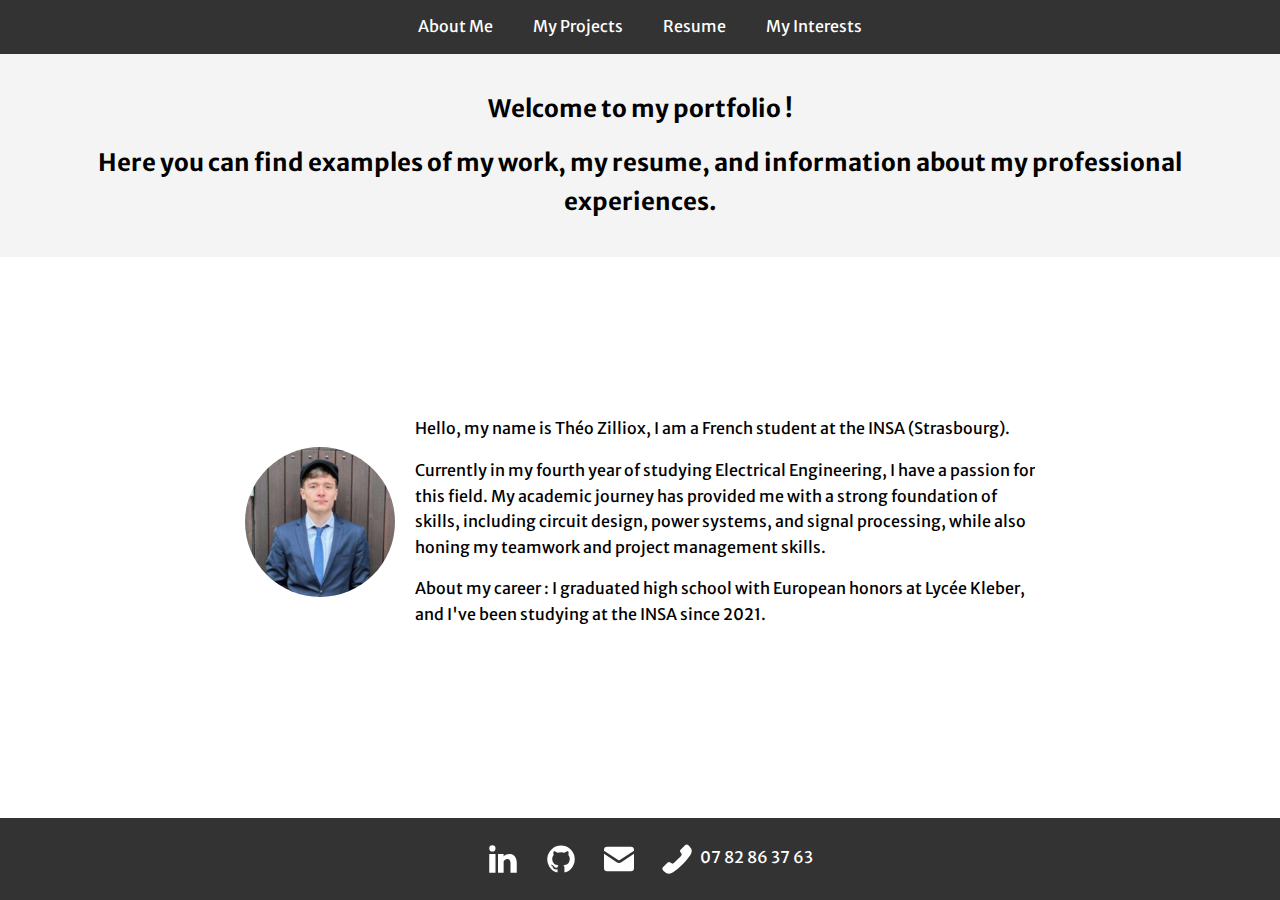
<file: index.html>
<!DOCTYPE html>
<html lang="en">
<head>
    <meta charset="UTF-8">
    <meta name="viewport" content="width=device-width, initial-scale=1.0">
    <title>About Me - Théo Zilliox</title>
    <link rel="stylesheet" href="assets/styles.css">
    <link rel="preconnect" href="https://fonts.googleapis.com">
    <link rel="preconnect" href="https://fonts.gstatic.com" crossorigin>
    <link href="https://fonts.googleapis.com/css2?family=Merriweather+Sans:ital,wght@0,300..800;1,300..800&display=swap" rel="stylesheet">
    <meta name="robots" content="noindex">
</head>
<body>
    <nav>
        <ul>
            <li><a href="index.html">About Me</a></li>
            <li><a href="projects.html">My Projects</a></li>
            <li><a href="resume.html">Resume</a></li>
            <li><a href="interests.html">My Interests</a></li>
        </ul>
    </nav>
    <header>
        <h1>Welcome to my portfolio !</h1>
        <h1>Here you can find examples of my work, my resume, and information about my professional experiences.</h1>
    </header>
    <main>
        <section id="about">
            <img src="assets/images/my_photo.jpg" alt="Théo Zilliox" class="profile-pic">
            <div class="bio">
                <p>Hello, my name is Théo Zilliox, I am a French student at the INSA (Strasbourg).</p>
                <p>Currently in my fourth year of studying Electrical Engineering, I have a passion for this field. My academic journey has provided me with a strong foundation of skills, including circuit design, power systems, and signal processing, while also honing my teamwork and project management skills.</p>
                <p>About my career : I graduated high school with European honors at Lycée Kleber, and I've been studying at the INSA since 2021.</p>
            </div>
        </section>
    </main>
    <footer>
        <ul>
            <li><a href="https://www.linkedin.com/in/th%C3%A9o-zilliox-15b088229/" target="_blank"><img src="assets/icons/linkedin.svg" alt="LinkedIn"></a></li>
            <li><a href="https://github.com/TheoZilliox" target="_blank"><img src="assets/icons/github.svg" alt="GitHub"></a></li>
            <li><a href="mailto:theo.zilliox@insa-strasbourg.fr"><img src="assets/icons/mail.svg" alt="Email"></a></li>
            <li><a href="tel:0782863763"><img src="assets/icons/phone.svg" alt="Phone"> 07 82 86 37 63</a></li>
        </ul>
    </footer>   
    <script>
        document.addEventListener('DOMContentLoaded', function() {
            const transitionOverlay = document.createElement('div');
            transitionOverlay.classList.add('transition-overlay');
            document.body.appendChild(transitionOverlay);
    
            document.querySelectorAll('nav a').forEach(function(link) {
                link.addEventListener('click', function(event) {
                    event.preventDefault();
                    const targetUrl = this.getAttribute('href');
                    transitionOverlay.classList.add('active');
                    setTimeout(function() {
                        window.location.href = targetUrl;
                    }, 500);
                });
            });
            
            window.addEventListener('pageshow', function() {
                transitionOverlay.classList.remove('active');
            });
        });
    </script>
</body>
</html>
</file>
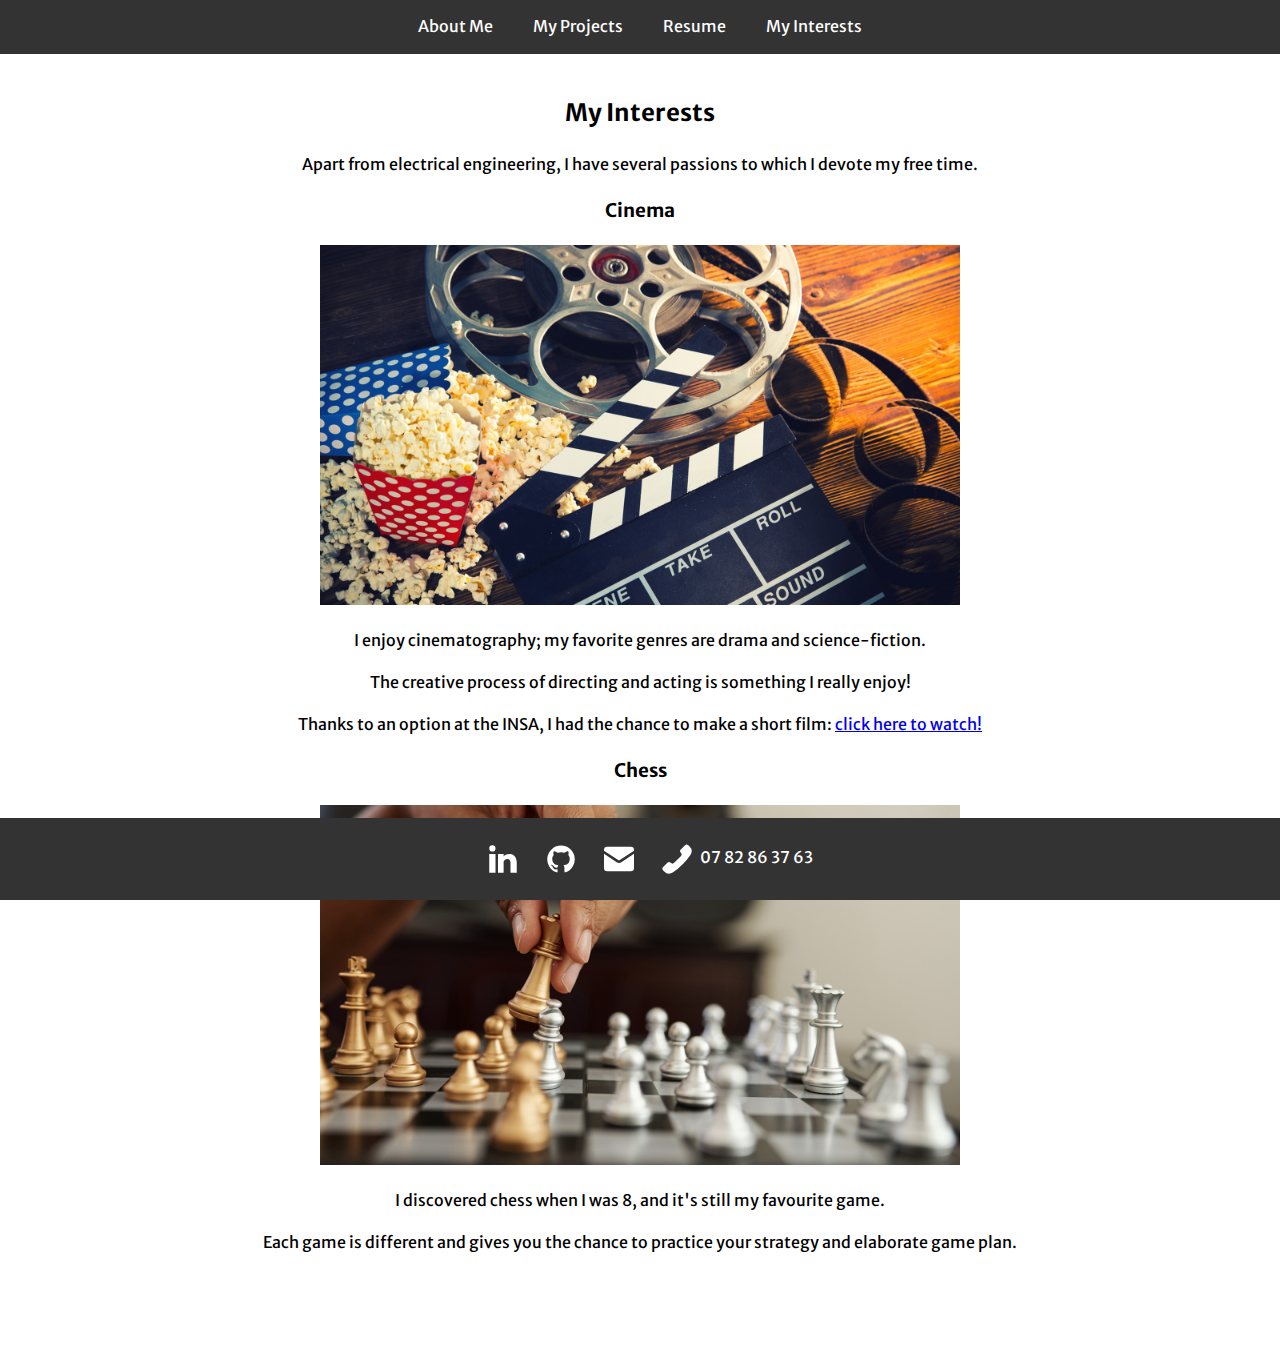
<file: interests.html>
<!DOCTYPE html>
<html lang="en">
<head>
    <meta charset="UTF-8">
    <meta name="viewport" content="width=device-width, initial-scale=1.0">
    <title>My Interests - Théo Zilliox</title>
    <link rel="stylesheet" href="assets/styles.css">
    <link rel="preconnect" href="https://fonts.googleapis.com">
    <link rel="preconnect" href="https://fonts.gstatic.com" crossorigin>
    <link href="https://fonts.googleapis.com/css2?family=Merriweather+Sans:ital,wght@0,300..800;1,300..800&display=swap" rel="stylesheet">
    <meta name="robots" content="noindex">
</head>
<body>
    <nav>
        <ul>
            <li><a href="index.html">About Me</a></li>
            <li><a href="projects.html">My Projects</a></li>
            <li><a href="resume.html">Resume</a></li>
            <li><a href="interests.html">My Interests</a></li>
        </ul>
    </nav>
    <main>
        <section class="centered-text">
            <h2>My Interests</h2>
            <p>Apart from electrical engineering, I have several passions to which I devote my free time.</p>
            <div>
                <h3>Cinema</h3>
                <img src="assets/images/cinema.png" alt="Cinema" id="img1">
                <p>I enjoy cinematography; my favorite genres are drama and science-fiction.</p>
                <p>The creative process of directing and acting is something I really enjoy! </p>
                <p>Thanks to an option at the INSA, I had the chance to make a short film: <a href="https://www.youtube.com/watch?v=-FKF-iNFT9I" target="_blank">click here to watch!</a></p>
            </div>
            <div>
                <h3>Chess</h3>
                <img src="assets/images/chess.png" alt="Chess" id="img1">
                <p>I discovered chess when I was 8, and it's still my favourite game.</p>
                <p>Each game is different and gives you the chance to practice your strategy and elaborate game plan.</p>
            </div>
        </section>
    </main>
    <footer>
        <ul>
            <li><a href="https://www.linkedin.com/in/th%C3%A9o-zilliox-15b088229/" target="_blank"><img src="assets/icons/linkedin.svg" alt="LinkedIn"></a></li>
            <li><a href="https://github.com/TheoZilliox" target="_blank"><img src="assets/icons/github.svg" alt="GitHub"></a></li>
            <li><a href="mailto:theo.zilliox@insa-strasbourg.fr"><img src="assets/icons/mail.svg" alt="Email"></a></li>
            <li><a href="tel:0782863763"><img src="assets/icons/phone.svg" alt="Phone"> 07 82 86 37 63</a></li>
        </ul>
    </footer>
    <script>
        document.addEventListener('DOMContentLoaded', function() {
            const transitionOverlay = document.createElement('div');
            transitionOverlay.classList.add('transition-overlay');
            document.body.appendChild(transitionOverlay);
    
            document.querySelectorAll('nav a').forEach(function(link) {
                link.addEventListener('click', function(event) {
                    event.preventDefault();
                    const targetUrl = this.getAttribute('href');
                    transitionOverlay.classList.add('active');
                    setTimeout(function() {
                        window.location.href = targetUrl;
                    }, 500);
                });
            });
            window.addEventListener('pageshow', function() {
                transitionOverlay.classList.remove('active');
            });
        });
    </script> 
</body>
</html>
</file>
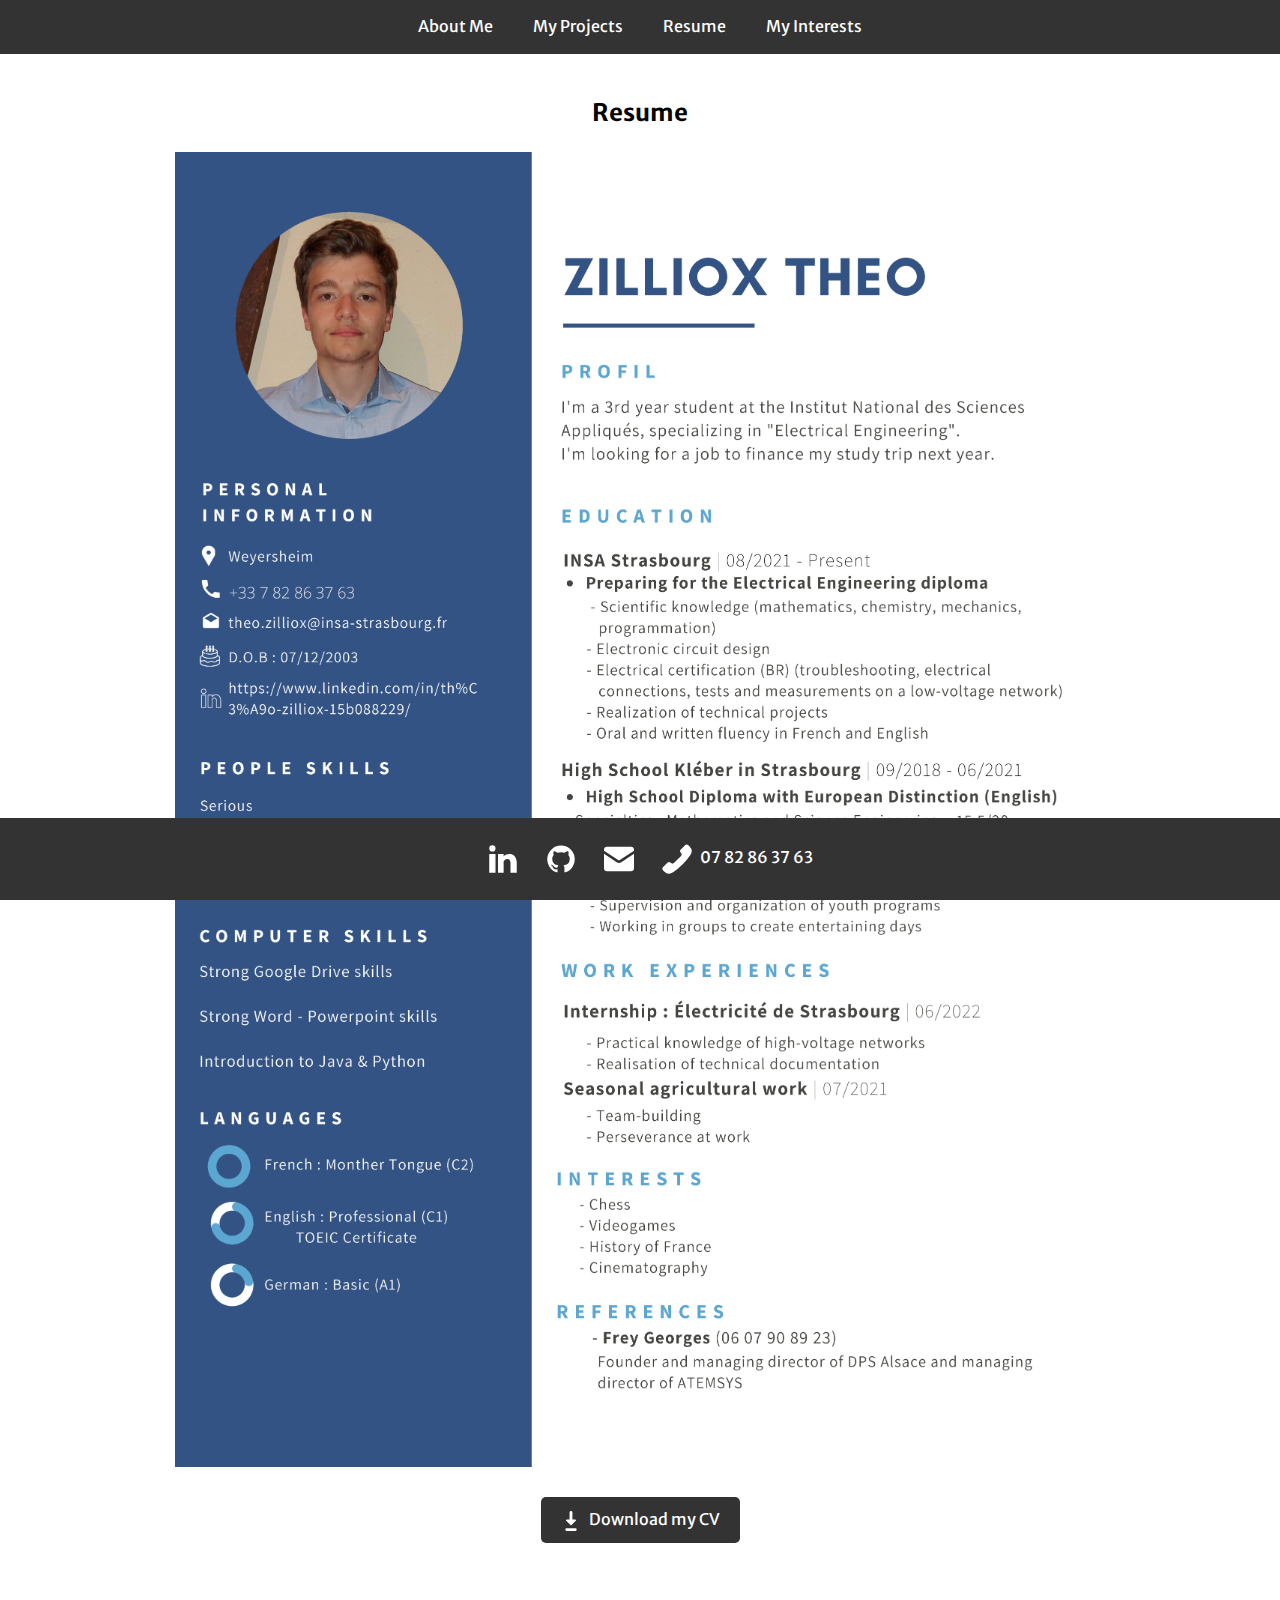
<file: resume.html>
<!DOCTYPE html>
<html lang="en">
<head>
    <meta charset="UTF-8">
    <meta name="viewport" content="width=device-width, initial-scale=1.0">
    <title>Resume - Théo Zilliox</title>
    <link rel="stylesheet" href="assets/styles.css">
    <link rel="preconnect" href="https://fonts.googleapis.com">
    <link rel="preconnect" href="https://fonts.gstatic.com" crossorigin>
    <link href="https://fonts.googleapis.com/css2?family=Merriweather+Sans:ital,wght@0,300..800;1,300..800&display=swap" rel="stylesheet">
    <meta name="robots" content="noindex">
</head>
<body>
    <nav>
        <ul>
            <li><a href="index.html">About Me</a></li>
            <li><a href="projects.html">My Projects</a></li>
            <li><a href="resume.html">Resume</a></li>
            <li><a href="interests.html">My Interests</a></li>
        </ul>
    </nav>
    <main>
        <section id="resume" class="centered-text">
            <h2>Resume</h2>
            <img src="assets/cv/CV_Theo_Anglais.png" alt="CV of Théo Zilliox" class="cv-image">
            <a href="assets/cv/CV_Theo_Anglais.pdf" download>
                <img src="assets/icons/download.svg" alt="Download Icon" class="download-icon">
                Download my CV
            </a>
        </section>
    </main>
    <footer>
        <ul>
            <li><a href="https://www.linkedin.com/in/th%C3%A9o-zilliox-15b088229/" target="_blank"><img src="assets/icons/linkedin.svg" alt="LinkedIn"></a></li>
            <li><a href="https://github.com/TheoZilliox" target="_blank"><img src="assets/icons/github.svg" alt="GitHub"></a></li>
            <li><a href="mailto:theo.zilliox@insa-strasbourg.fr"><img src="assets/icons/mail.svg" alt="Email"></a></li>
            <li><a href="tel:0782863763"><img src="assets/icons/phone.svg" alt="Phone"> 07 82 86 37 63</a></li>
        </ul>
    </footer>
    <script>
        document.addEventListener('DOMContentLoaded', function() {
            const transitionOverlay = document.createElement('div');
            transitionOverlay.classList.add('transition-overlay');
            document.body.appendChild(transitionOverlay);
    
            document.querySelectorAll('nav a').forEach(function(link) {
                link.addEventListener('click', function(event) {
                    event.preventDefault();
                    const targetUrl = this.getAttribute('href');
                    transitionOverlay.classList.add('active');
                    setTimeout(function() {
                        window.location.href = targetUrl;
                    }, 500);
                });
            });
            window.addEventListener('pageshow', function() {
                transitionOverlay.classList.remove('active');
            });
        });
    </script>
</body>
</html>
</file>
<file: assets/styles.css>
body {
    font-family: 'Merriweather Sans', Arial, sans-serif;
    line-height: 1.6;
    margin: 0;
    padding: 0;
}

/* Style header */
header {
    background-color: #f4f4f4;
    padding: 20px;
    text-align: center;
    font-family: 'Merriweather Sans', sans-serif;
    font-size: 75%;
}

/* Style navbar */
nav ul {
    background-color: #333;
    color: #fff;
    display: flex;
    justify-content: center;
    list-style: none;
    margin: 0;
    padding: 0;
}

nav ul li {
    margin: 0;
}

nav ul li a {
    color: #fff;
    display: block;
    padding: 14px 20px;
    text-decoration: none;
    font-family: 'Merriweather Sans', sans-serif;
}

nav ul li a:hover {
    background-color: #575757;
}

@media (max-width: 768px) {
    nav ul li a {
        font-size: 13px;
    }
}


/* --- STYLES PAGES --- */
/* Général */
main {
    padding: 20px;
    font-family: 'Merriweather Sans', sans-serif;
    padding-bottom: 100px;
}

.centered-text {
    text-align: center;
}

/* About */
#about {
    display: flex;
    align-items: center;
    justify-content: center;
    text-align: left;
    margin: 20px 0;
    height: 50vh;
    flex-direction: row;
}

.bio {
    overflow: hidden;
    width: 50%;
}

.profile-pic {
    border-radius: 50%;
    margin-right: 20px;
    width: 150px;
}

/* Projects */

#git {
    transform: scale(1.3);
    margin-bottom: 20px;
}

#img1 {
    width: 50vw;
}

@media (max-width: 768px) {
    #img1 {
        width: 80vw;
    }
}

.trio, .duo {
    display: flex;
    justify-content: space-around;
    align-items: center;
    gap: 10px;
}

.trio img {
    width: 30%;
    height: auto;
}

.duo img {
    width: 45%;
    height: auto;
}

/* Resume */
#resume a {
    display: inline-block;
    margin-top: 10px;
    padding: 10px 20px;
    text-decoration: none;
    background-color: #333;
    color: #fff;
    border-radius: 5px;
    font-family: 'Merriweather Sans', sans-serif;
}
#resume a img.download-icon {
    margin-right: 5px;
    width: 20px;
    height: 20px;
    vertical-align: middle;
}
.cv-image {
    width: 75%;
    height: auto;
    display: block;
    margin: 0 auto 20px auto;
}
/* ---------- */


/* --- FADE --- */
.transition-overlay {
    position: fixed;
    top: 0;
    left: 0;
    width: 100%;
    height: 100%;
    background: #fff;
    opacity: 0;
    pointer-events: none;
    transition: opacity 0.5s ease;
    z-index: 1000;
}


.transition-overlay.active {
    opacity: 1;
    pointer-events: all;
}

/* --- FOOTER --- */
footer {
    position: fixed;
    bottom: 0;
    left: 0;
    width: 100%;
    background-color: #333;
    color: #fff;
    padding: 10px;
    text-align: center;
    z-index: 1000;
}

footer ul {
    list-style: none;
    padding: 0;
}

footer ul li {
    display: inline-block;
    margin-right: 20px;
}

footer ul li:last-child {
    margin-right: 0;
}

footer ul li a, footer ul li img {
    vertical-align: middle;
}

footer img {
    width: 30px;
    height: 30px;
    margin-right: 5px;
}

footer a {
    color: #fff;
    text-decoration: none;
}

/* --- MOBILE --- */
@media (max-width: 768px) {
    #about {
        flex-direction: column;
        height: auto;
        text-align: center;
    }
    .bio {
        width: 100%;
        margin-top: 20px;
    }
    .profile-pic {
        margin-right: 0;
        width: 60vw;
    }
    footer {
        padding: 0px;
    }
}

/* The Modal (background) */
.modal {
    display: none;
    position: fixed;
    z-index: 1000;
    padding-top: 60px;
    left: 0;
    top: 0;
    width: 100%;
    height: 100%;
    overflow: auto;
    background-color: rgba(0, 0, 0, 0.9);
}

/* Modal Content (Image) */
.modal-content {
    margin: auto;
    display: block;
    width: 80%;
    max-width: 700px;
}

/* The Close Button */
.close {
    position: absolute;
    top: 30px;
    right: 35px;
    color: #f1f1f1;
    font-size: 40px;
    font-weight: bold;
    transition: 0.3s;
}

.close:hover,
.close:focus {
    color: #bbb;
    text-decoration: none;
    cursor: pointer;
}

/* Add Animation - Zoom in the Modal */
.modal-content {  
    animation-name: zoom;
    animation-duration: 0.6s;
}

@keyframes zoom {
    from {transform:scale(0)} 
    to {transform:scale(1)}
}
</file>
